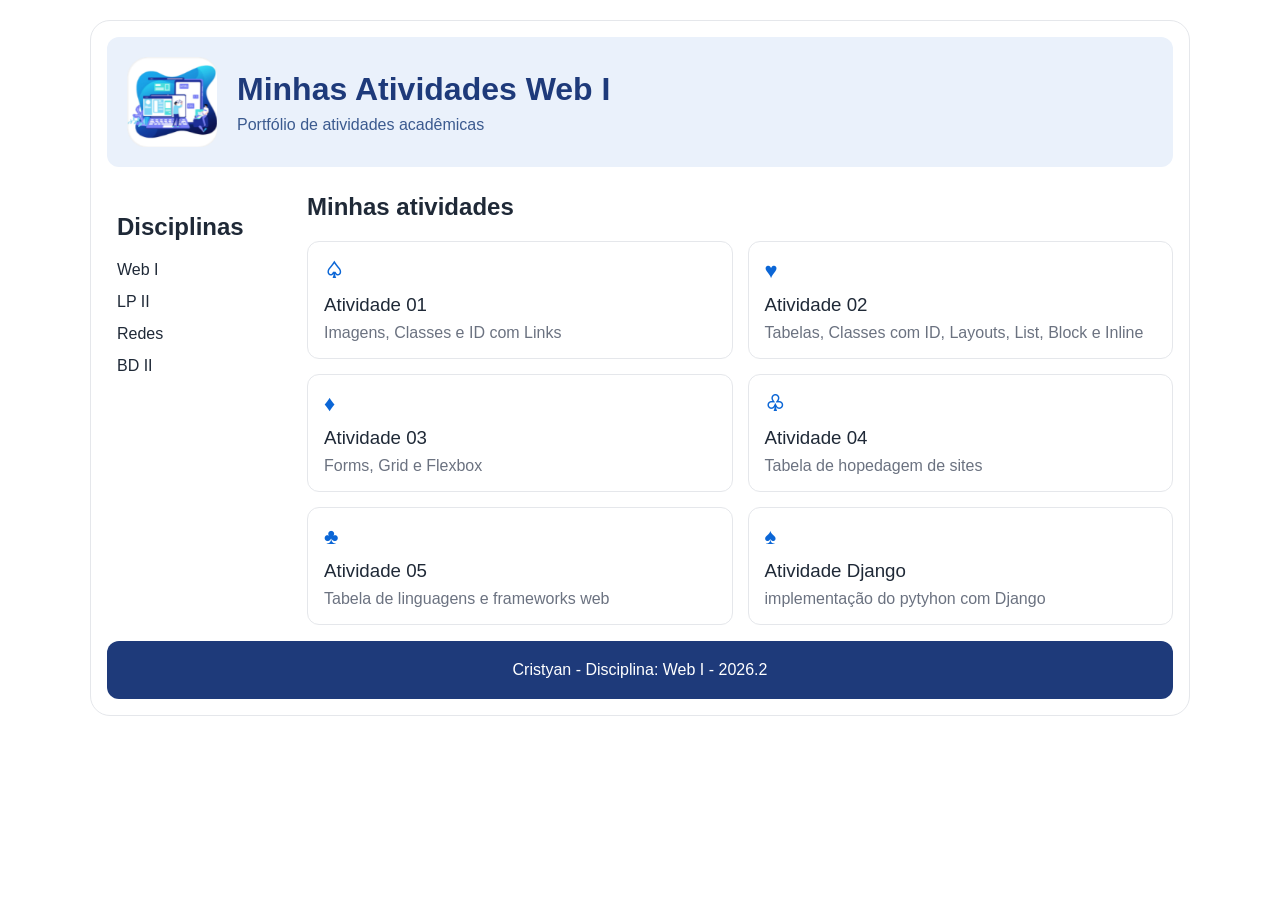
<file: minhas-atividades/index.html>
<!DOCTYPE html>
<html lang="pt-BR">
<head>
  <meta charset="UTF-8">
  <meta name="viewport" content="width=device-width, initial-scale=1">
  <title>Minhas Atividades Web I</title>
  <link rel="stylesheet" href="style.css">
</head>
<body>
  <div class="pagina">

    
    <header class="titulo">
      <img class="logo" src="logo.png" alt="Logo">
      <div>
        <h1>Minhas Atividades Web I</h1>
        <p>Portfólio de atividades acadêmicas</p>
      </div>
    </header>

    <div class="corpo">

     
      <aside class="lateral">
        <h2>Disciplinas</h2>
        <ul>
          <li><a href="index.html">Web I</a></li>
          <li><a href="">LP II</a></li>
          <li><a href="">Redes</a></li>
          <li><a href="">BD II</a></li>
        </ul>
      </aside>

      
      <main class="conteudo">
        <h2>Minhas atividades</h2>

        <div class="cards">
          <a class="card" href="atividade01.html">
            <span class="icone">&#9828;</span>
            <h3>Atividade 01</h3>
            <p>Imagens, Classes e ID com Links</p>
          </a>

          <a class="card" href="atividade02.html">
            <span class="icone">&#9829;</span>
            <h3>Atividade 02</h3>
            <p>Tabelas, Classes com ID, Layouts, List, Block e Inline</p>
          </a>

          <a class="card" href="atividade03.html">
            <span class="icone">&#9830;</span>
            <h3>Atividade 03</h3>
            <p>Forms, Grid e Flexbox</p>
          </a>

          <a class="card" href="atividade04.html">
            <span class="icone">&#9831;</span>
            <h3>Atividade 04</h3>
            <p>Tabela de hopedagem de sites</p>
          </a>

          <a class="card" href="atividade05.html">
            <span class="icone">&#9827;</span>
            <h3>Atividade 05</h3>
            <p>Tabela de linguagens e frameworks web</p>
          </a>

          <a class="card" href="atividadedjango.html">
            <span class="icone">&#9824;</span>
            <h3>Atividade Django</h3>
            <p>implementação  do pytyhon com Django</p>
          </a>
        </div>
      </main>

    </div>

  
    <footer class="rodape">
      Cristyan - Disciplina: Web I - 2026.2
    </footer>

  </div>
</body>
</html>
</file>
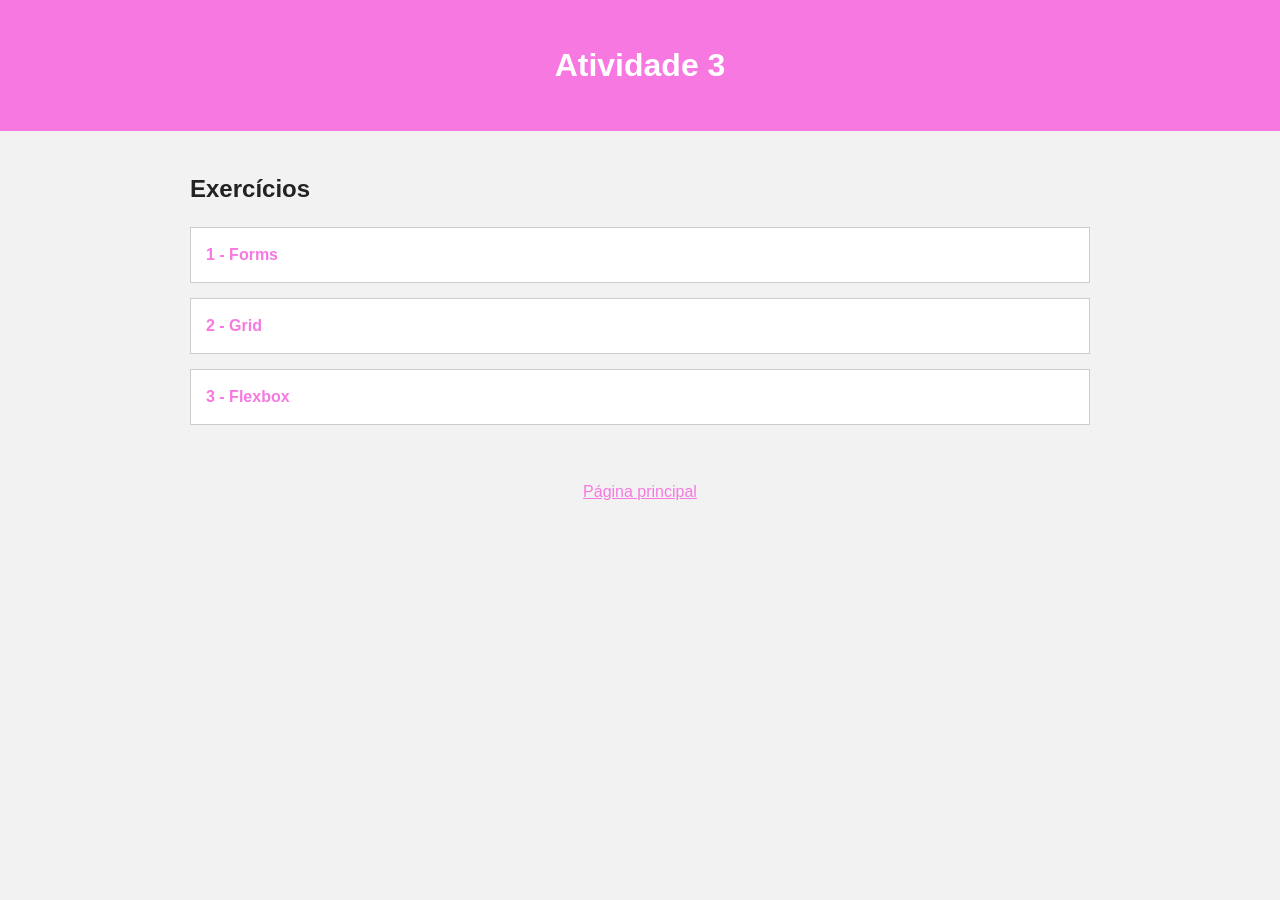
<file: minhas-atividades/atividade03.html>
<!DOCTYPE html>
<html lang="pt-BR">
<head>
  <meta charset="UTF-8">
  <meta name="viewport" content="width=device-width, initial-scale=1">
  <title>Atividade 3</title>
  <link rel="stylesheet" href="css/atividade03.css">
</head>
<body>
  <header class="topo">
    <div class="conteudo">
      <h1>Atividade 3</h1>
    </div>
  </header>

  <main class="conteudo">
    <h2>Exercícios</h2>
    <nav class="menu" aria-label="Páginas de exercícios">
      <a href="paginas/forms.html">
        <strong>1 - Forms</strong>
      </a>
      <a href="paginas/grid.html">
        <strong>2 - Grid</strong>     
      </a>
      <a href="paginas/flexbox.html">
        <strong>3 - Flexbox</strong>
      </a>
    </nav>
  </main>

  <footer>
    <a href="index.html">Página principal</a>
  </footer>
</body>
</html>
</file>
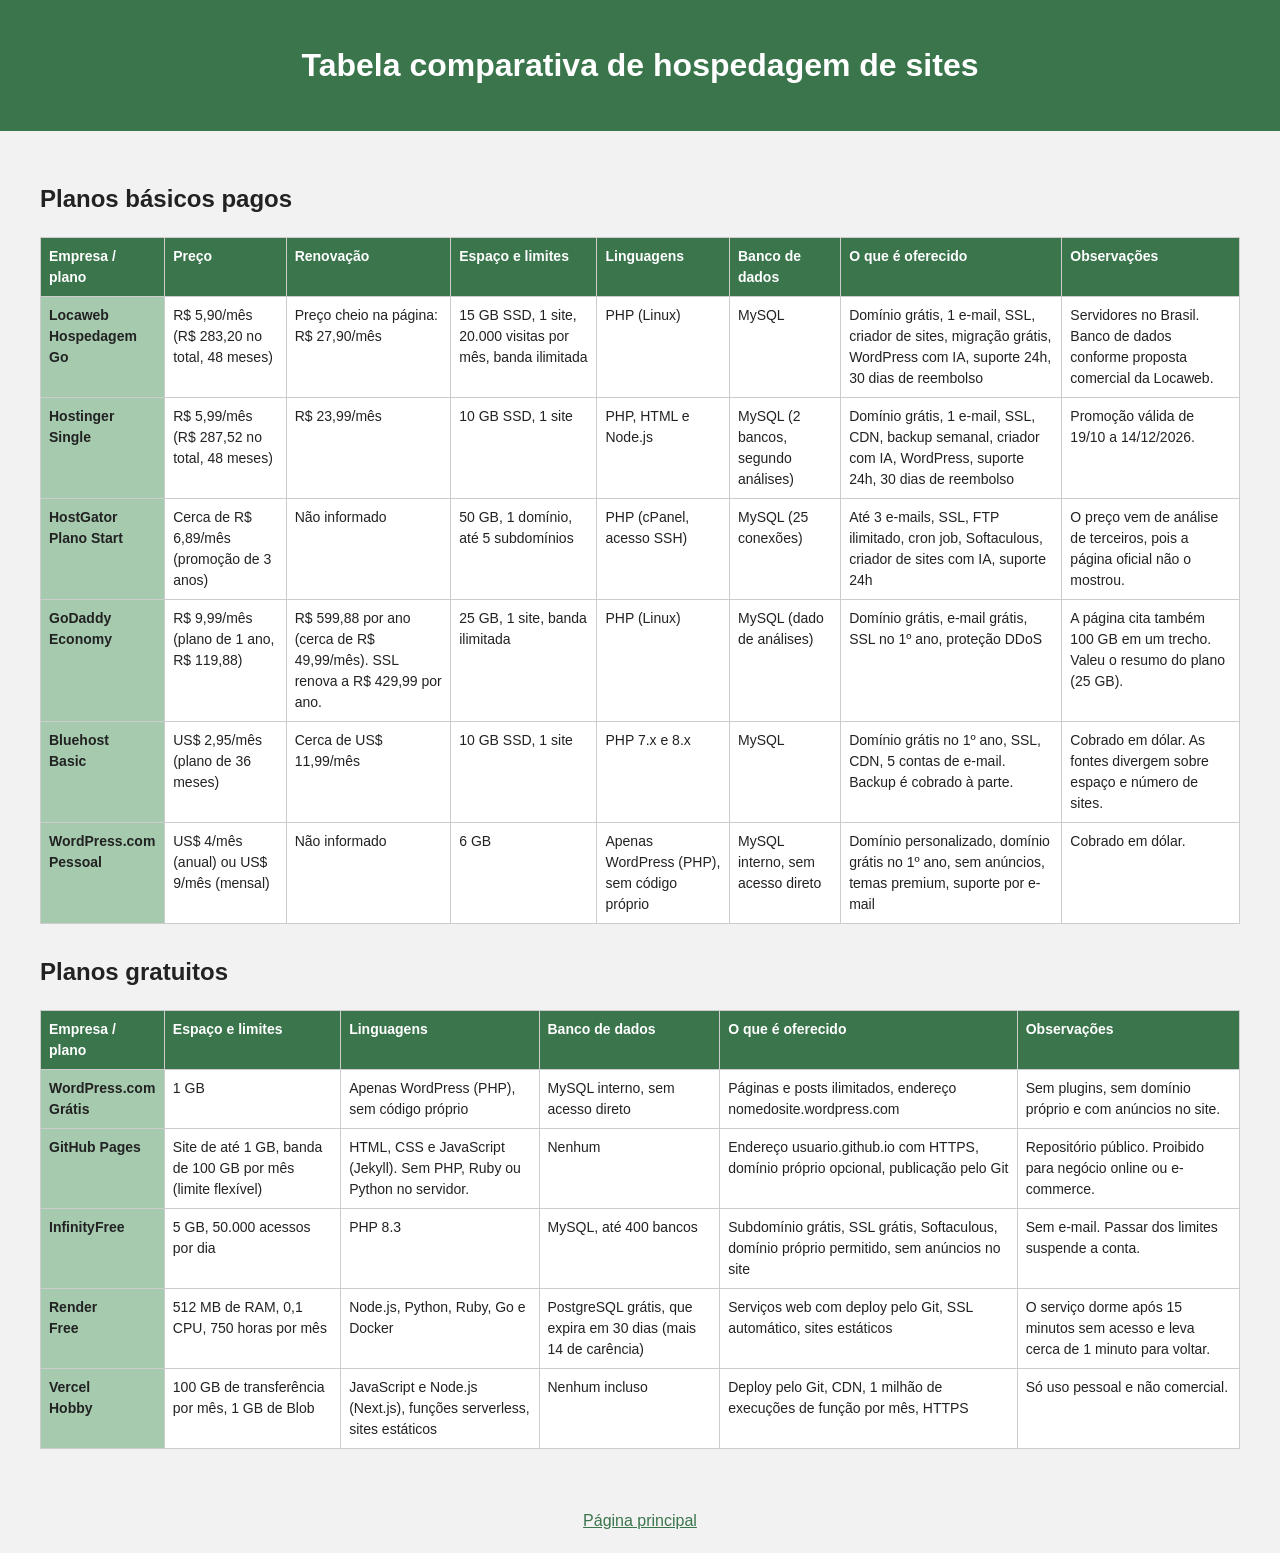
<file: minhas-atividades/atividade04.html>
<!DOCTYPE html>
<html lang="pt-BR">
<head>
  <meta charset="UTF-8">
  <meta name="viewport" content="width=device-width, initial-scale=1">
  <title>Tabelas Hospedagem </title>
  <link rel="stylesheet" href="css/atividade04.css">
</head>
<body>
  <header class="topo">
    <div class="conteudo">
      <h1>Tabela comparativa de hospedagem de sites</h1>
    </div>
  </header>

  <main class="conteudo">
    <h2>Planos básicos pagos</h2>
    <div class="tabela-rolagem">
      <table>
        <thead>
          <tr>
            <th>Empresa / plano</th>
            <th>Preço</th>
            <th>Renovação</th>
            <th>Espaço e limites</th>
            <th>Linguagens</th>
            <th>Banco de dados</th>
            <th>O que é oferecido</th>
            <th>Observações</th>
          </tr>
        </thead>
        <tbody>
          <tr>
            <th>Locaweb<br>Hospedagem Go</th>
            <td>R$ 5,90/mês (R$ 283,20 no total, 48 meses)</td>
            <td>Preço cheio na página: R$ 27,90/mês</td>
            <td>15 GB SSD, 1 site, 20.000 visitas por mês, banda ilimitada</td>
            <td>PHP (Linux)</td>
            <td>MySQL</td>
            <td>Domínio grátis, 1 e-mail, SSL, criador de sites, migração grátis, WordPress com IA, suporte 24h, 30 dias de reembolso</td>
            <td>Servidores no Brasil. Banco de dados conforme proposta comercial da Locaweb.</td>
          </tr>
          <tr>
            <th>Hostinger<br>Single</th>
            <td>R$ 5,99/mês (R$ 287,52 no total, 48 meses)</td>
            <td>R$ 23,99/mês</td>
            <td>10 GB SSD, 1 site</td>
            <td>PHP, HTML e Node.js</td>
            <td>MySQL (2 bancos, segundo análises)</td>
            <td>Domínio grátis, 1 e-mail, SSL, CDN, backup semanal, criador com IA, WordPress, suporte 24h, 30 dias de reembolso</td>
            <td>Promoção válida de 19/10 a 14/12/2026.</td>
          </tr>
          <tr>
            <th>HostGator<br>Plano Start</th>
            <td>Cerca de R$ 6,89/mês (promoção de 3 anos)</td>
            <td>Não informado</td>
            <td>50 GB, 1 domínio, até 5 subdomínios</td>
            <td>PHP (cPanel, acesso SSH)</td>
            <td>MySQL (25 conexões)</td>
            <td>Até 3 e-mails, SSL, FTP ilimitado, cron job, Softaculous, criador de sites com IA, suporte 24h</td>
            <td>O preço vem de análise de terceiros, pois a página oficial não o mostrou.</td>
          </tr>
          <tr>
            <th>GoDaddy<br>Economy</th>
            <td>R$ 9,99/mês (plano de 1 ano, R$ 119,88)</td>
            <td>R$ 599,88 por ano (cerca de R$ 49,99/mês). SSL renova a R$ 429,99 por ano.</td>
            <td>25 GB, 1 site, banda ilimitada</td>
            <td>PHP (Linux)</td>
            <td>MySQL (dado de análises)</td>
            <td>Domínio grátis, e-mail grátis, SSL no 1º ano, proteção DDoS</td>
            <td>A página cita também 100 GB em um trecho. Valeu o resumo do plano (25 GB).</td>
          </tr>
          <tr>
            <th>Bluehost<br>Basic</th>
            <td>US$ 2,95/mês (plano de 36 meses)</td>
            <td>Cerca de US$ 11,99/mês</td>
            <td>10 GB SSD, 1 site</td>
            <td>PHP 7.x e 8.x</td>
            <td>MySQL</td>
            <td>Domínio grátis no 1º ano, SSL, CDN, 5 contas de e-mail. Backup é cobrado à parte.</td>
            <td>Cobrado em dólar. As fontes divergem sobre espaço e número de sites.</td>
          </tr>
          <tr>
            <th>WordPress.com<br>Pessoal</th>
            <td>US$ 4/mês (anual) ou US$ 9/mês (mensal)</td>
            <td>Não informado</td>
            <td>6 GB</td>
            <td>Apenas WordPress (PHP), sem código próprio</td>
            <td>MySQL interno, sem acesso direto</td>
            <td>Domínio personalizado, domínio grátis no 1º ano, sem anúncios, temas premium, suporte por e-mail</td>
            <td>Cobrado em dólar.</td>
          </tr>
        </tbody>
      </table>
    </div>

    <h2>Planos gratuitos</h2>
    <div class="tabela-rolagem">
      <table>
        <thead>
          <tr>
            <th>Empresa / plano</th>
            
            <th>Espaço e limites</th>
            <th>Linguagens</th>
            <th>Banco de dados</th>
            <th>O que é oferecido</th>
            <th>Observações</th>
          </tr>
        </thead>
        <tbody>
          <tr>
            <th>WordPress.com<br>Grátis</th>
           
            <td>1 GB</td>
            <td>Apenas WordPress (PHP), sem código próprio</td>
            <td>MySQL interno, sem acesso direto</td>
            <td>Páginas e posts ilimitados, endereço nomedosite.wordpress.com</td>
            <td>Sem plugins, sem domínio próprio e com anúncios no site.</td>
          </tr>
          <tr>
            <th>GitHub Pages</th>
            <td>Site de até 1 GB, banda de 100 GB por mês (limite flexível)</td>
            <td>HTML, CSS e JavaScript (Jekyll). Sem PHP, Ruby ou Python no servidor.</td>
            <td>Nenhum</td>
            <td>Endereço usuario.github.io com HTTPS, domínio próprio opcional, publicação pelo Git</td>
            <td>Repositório público. Proibido para negócio online ou e-commerce.</td>
          </tr>
          <tr>
            <th>InfinityFree</th>
            <td>5 GB, 50.000 acessos por dia</td>
            <td>PHP 8.3</td>
            <td>MySQL, até 400 bancos</td>
            <td>Subdomínio grátis, SSL grátis, Softaculous, domínio próprio permitido, sem anúncios no site</td>
            <td>Sem e-mail. Passar dos limites suspende a conta.</td>
          </tr>
          <tr>
            <th>Render<br>Free</th>
            <td>512 MB de RAM, 0,1 CPU, 750 horas por mês</td>
            <td>Node.js, Python, Ruby, Go e Docker</td>
            <td>PostgreSQL grátis, que expira em 30 dias (mais 14 de carência)</td>
            <td>Serviços web com deploy pelo Git, SSL automático, sites estáticos</td>
            <td>O serviço dorme após 15 minutos sem acesso e leva cerca de 1 minuto para voltar.</td>
          </tr>
          <tr>
            <th>Vercel<br>Hobby</th>
            <td>100 GB de transferência por mês, 1 GB de Blob</td>
            <td>JavaScript e Node.js (Next.js), funções serverless, sites estáticos</td>
            <td>Nenhum incluso</td>
            <td>Deploy pelo Git, CDN, 1 milhão de execuções de função por mês, HTTPS</td>
            <td>Só uso pessoal e não comercial.</td>
          </tr>
        </tbody>
      </table>
    </div>
</main>

  <footer>
    <a href="index.html">Página principal</a>
  </footer>
</body>
</html>
</file>
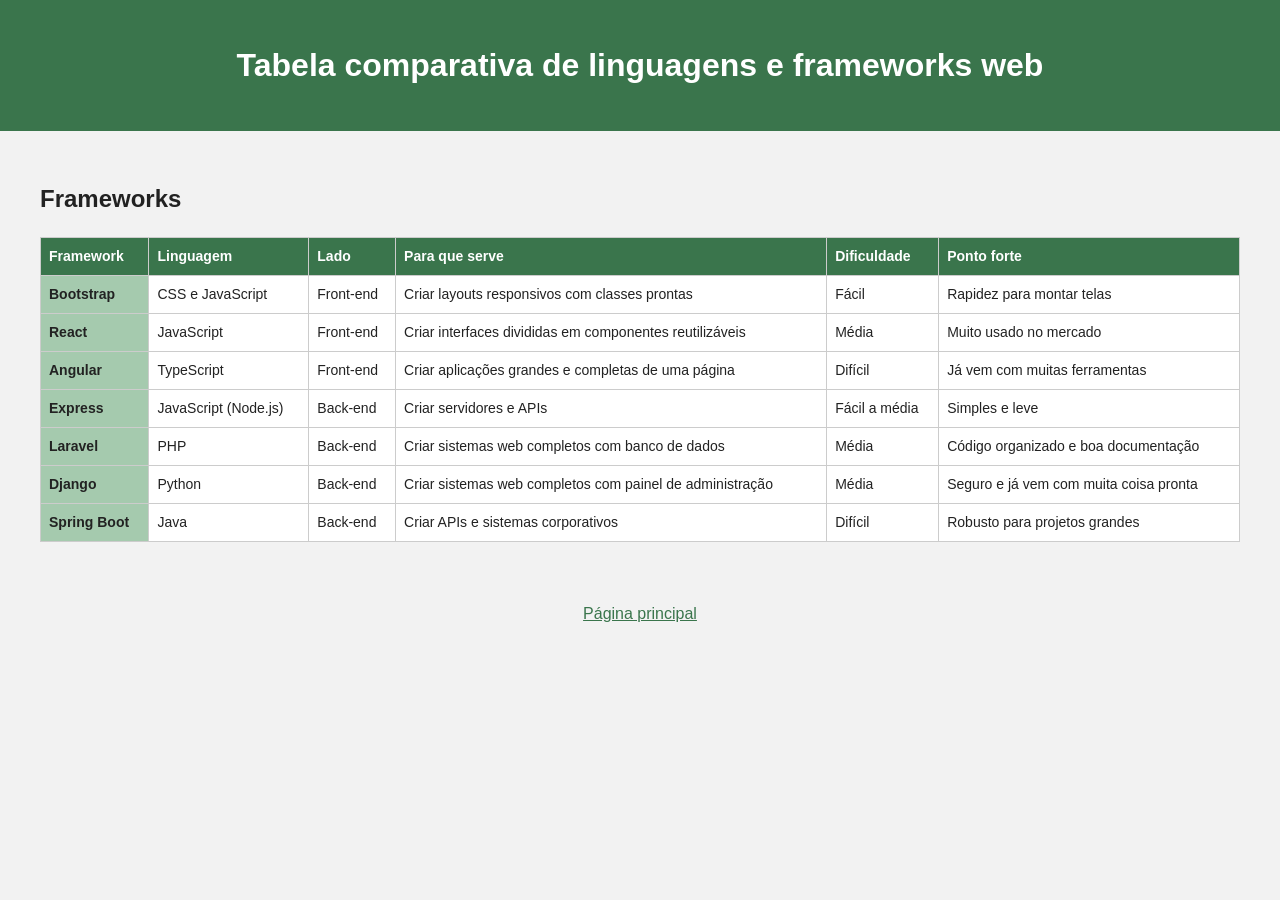
<file: minhas-atividades/atividade05.html>
<!DOCTYPE html>
<html lang="pt-BR">
<head>
  <meta charset="UTF-8">
  <meta name="viewport" content="width=device-width, initial-scale=1">
  <title>Linguagens e Frameworks Web</title>
  <link rel="stylesheet" href="css/atividade05.css">
</head>
<body>
  <header class="topo">
    <div class="conteudo">
      <h1>Tabela comparativa de linguagens e frameworks web</h1>
    </div>
  </header>

  <main class="conteudo">
    <h2>Frameworks</h2>
    <div class="tabela">
      <table>
        <thead>
          <tr>
            <th>Framework</th>
            <th>Linguagem</th>
            <th>Lado</th>
            <th>Para que serve</th>
            <th>Dificuldade</th>
            <th>Ponto forte</th>
          </tr>
        </thead>
        <tbody>
          <tr>
            <th>Bootstrap</th>
            <td>CSS e JavaScript</td>
            <td>Front-end</td>
            <td>Criar layouts responsivos com classes prontas</td>
            <td>Fácil</td>
            <td>Rapidez para montar telas</td>
          </tr>
          <tr>
            <th>React</th>
            <td>JavaScript</td>
            <td>Front-end</td>
            <td>Criar interfaces divididas em componentes reutilizáveis</td>
            <td>Média</td>
            <td>Muito usado no mercado</td>
          </tr>
          <tr>
            <th>Angular</th>
            <td>TypeScript</td>
            <td>Front-end</td>
            <td>Criar aplicações grandes e completas de uma página</td>
            <td>Difícil</td>
            <td>Já vem com muitas ferramentas</td>
          </tr>
          <tr>
            <th>Express</th>
            <td>JavaScript (Node.js)</td>
            <td>Back-end</td>
            <td>Criar servidores e APIs</td>
            <td>Fácil a média</td>
            <td>Simples e leve</td>
          </tr>
          <tr>
            <th>Laravel</th>
            <td>PHP</td>
            <td>Back-end</td>
            <td>Criar sistemas web completos com banco de dados</td>
            <td>Média</td>
            <td>Código organizado e boa documentação</td>
          </tr>
          <tr>
            <th>Django</th>
            <td>Python</td>
            <td>Back-end</td>
            <td>Criar sistemas web completos com painel de administração</td>
            <td>Média</td>
            <td>Seguro e já vem com muita coisa pronta</td>
          </tr>
          <tr>
            <th>Spring Boot</th>
            <td>Java</td>
            <td>Back-end</td>
            <td>Criar APIs e sistemas corporativos</td>
            <td>Difícil</td>
            <td>Robusto para projetos grandes</td>
          </tr>
        </tbody>
      </table>
    </div>

  </main>

  <footer>
    <a href="index.html">Página principal</a>
  </footer>

</body>
</html>
</file>
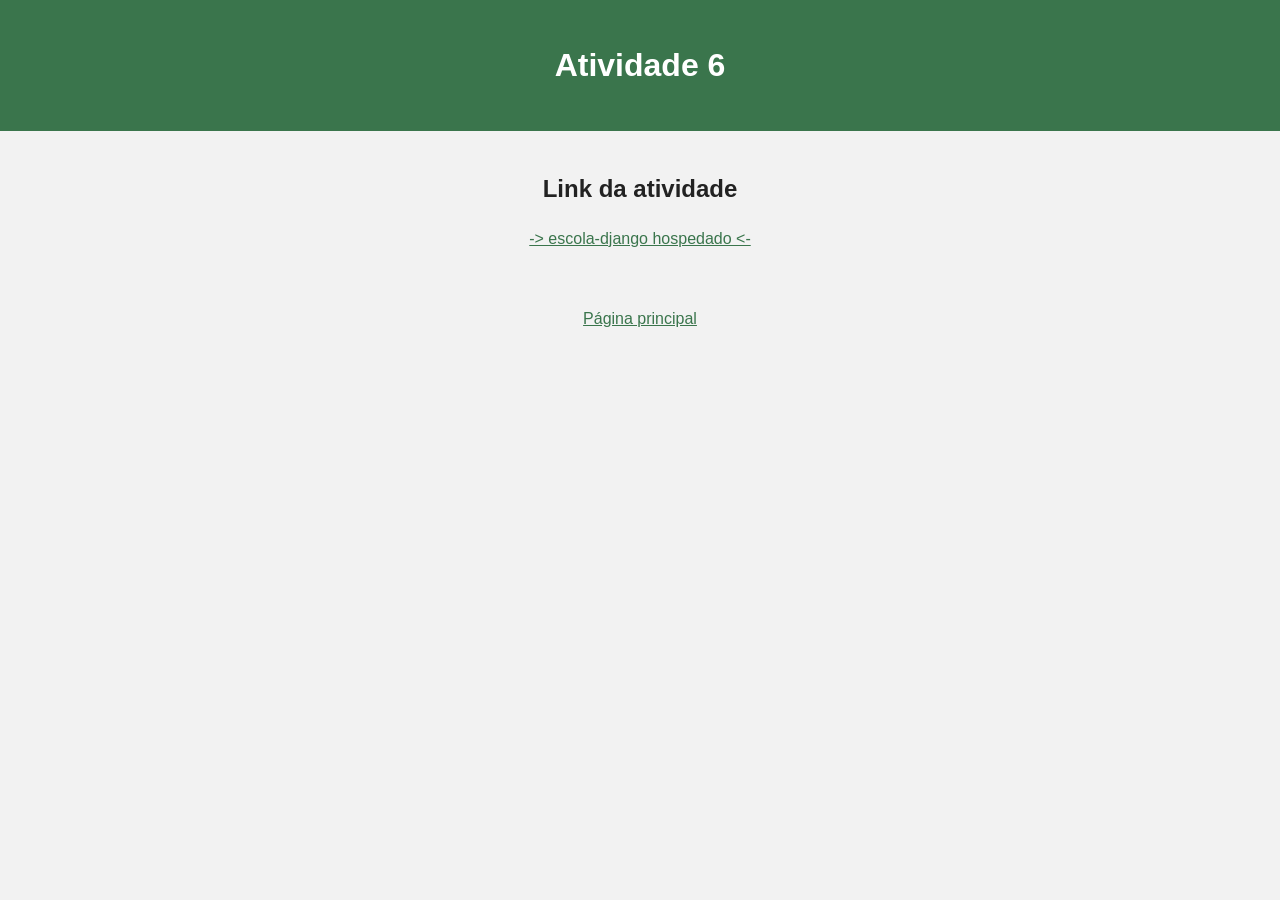
<file: minhas-atividades/atividadedjango.html>
<!DOCTYPE html>
<html lang="pt-BR">
<head>
  <meta charset="UTF-8">
  <meta name="viewport" content="width=device-width, initial-scale=1">
  <title>Atividade 6</title>
  <link rel="stylesheet" href="css/atividadedjango.css">
</head>
<body>
  <header class="topo">
    <div class="conteudo">
      <h1>Atividade 6</h1>
    </div>
  </header>

  <main class="conteudo">
    <h2>Link da atividade</h2>
   
    <p><a href="https://cris666.pythonanywhere.com/cadastrar/">-> escola-django hospedado <- </a></p>
  </main>

  <footer>
    <a href="index.html">Página principal</a>
  </footer>
</body>
</html>
</file>
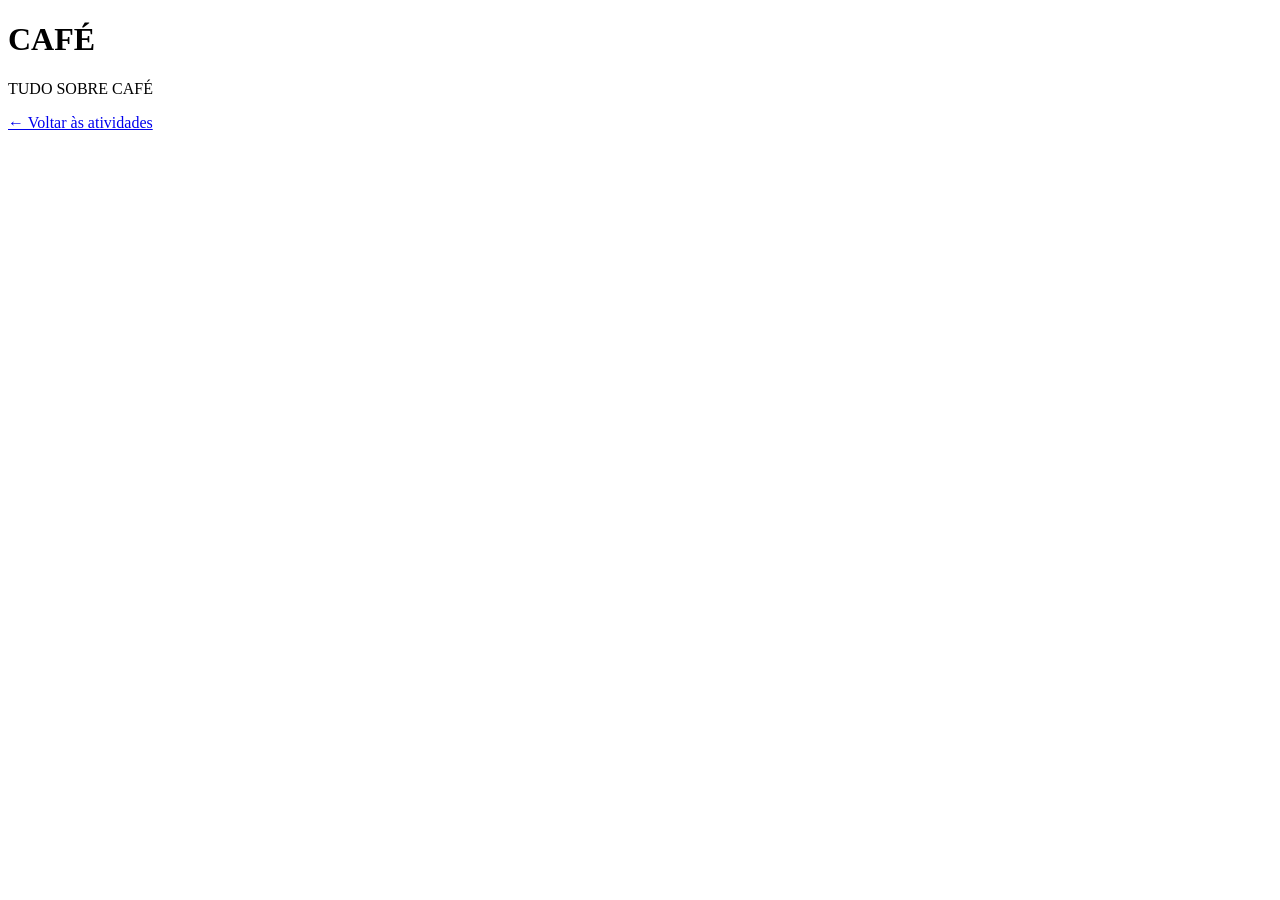
<file: minhas-atividades/paginas/coffee.htm>
<!DOCTYPE html>
<html lang="pt-BR">
<head>
    <meta charset="UTF-8">
    <meta name="viewport" content="width=device-width, initial-scale=1.0">
    <title>Document</title>
</head>
<body>
     <h1>CAFÉ</h1>
    <P>TUDO SOBRE CAFÉ</P>
    <p><a href="../index.html">&larr; Voltar às atividades</a></p>
</body>
</html>
</file>
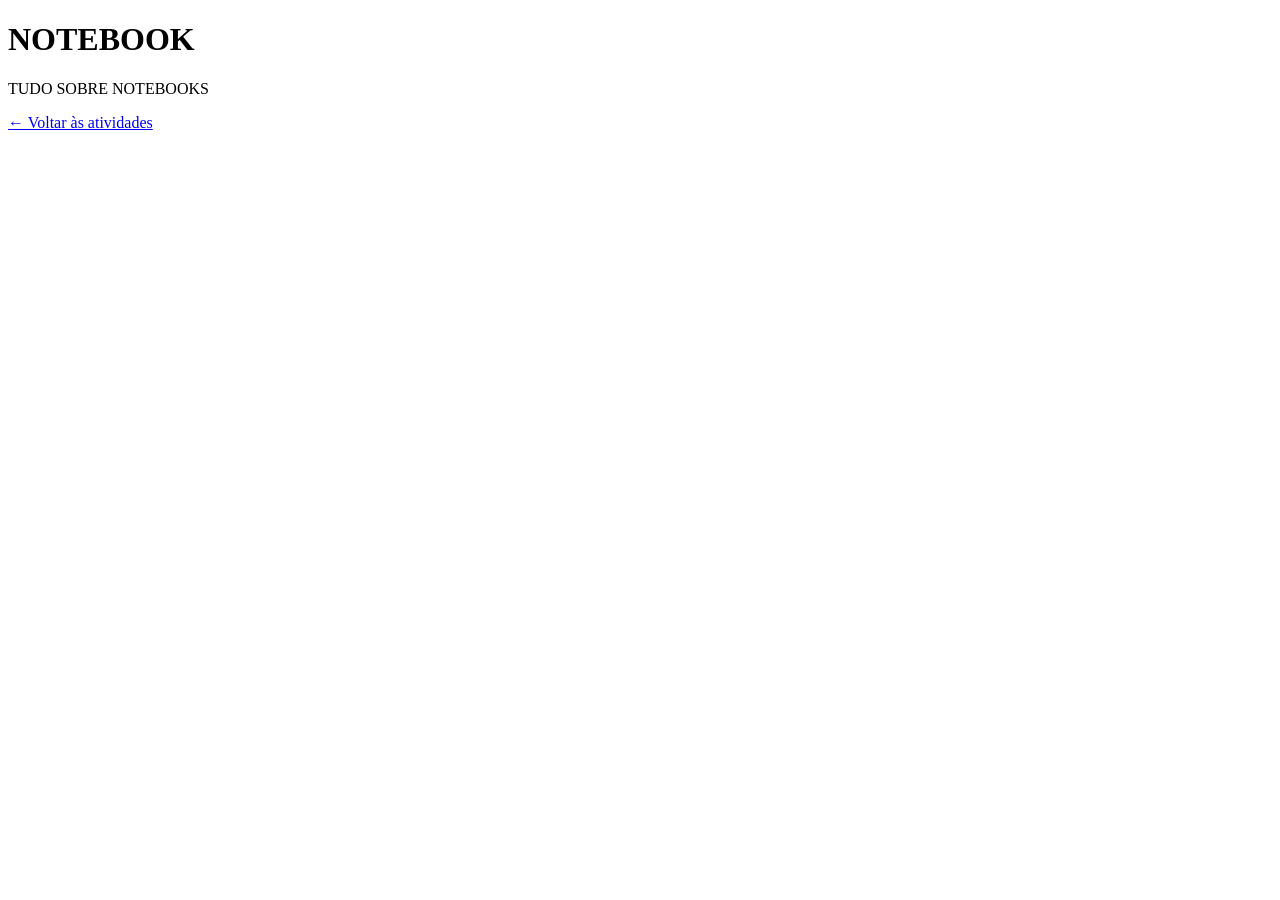
<file: minhas-atividades/paginas/computer.htm>
<!DOCTYPE html>
<html lang="pt-BR">
<head>
    <meta charset="UTF-8">
    <meta name="viewport" content="width=device-width, initial-scale=1.0">
    <title>Document</title>
</head>
<body>
    <h1>NOTEBOOK</h1>
    <P>TUDO SOBRE NOTEBOOKS</P>
    <p><a href="../index.html">&larr; Voltar às atividades</a></p>
</body>
</html>
</file>
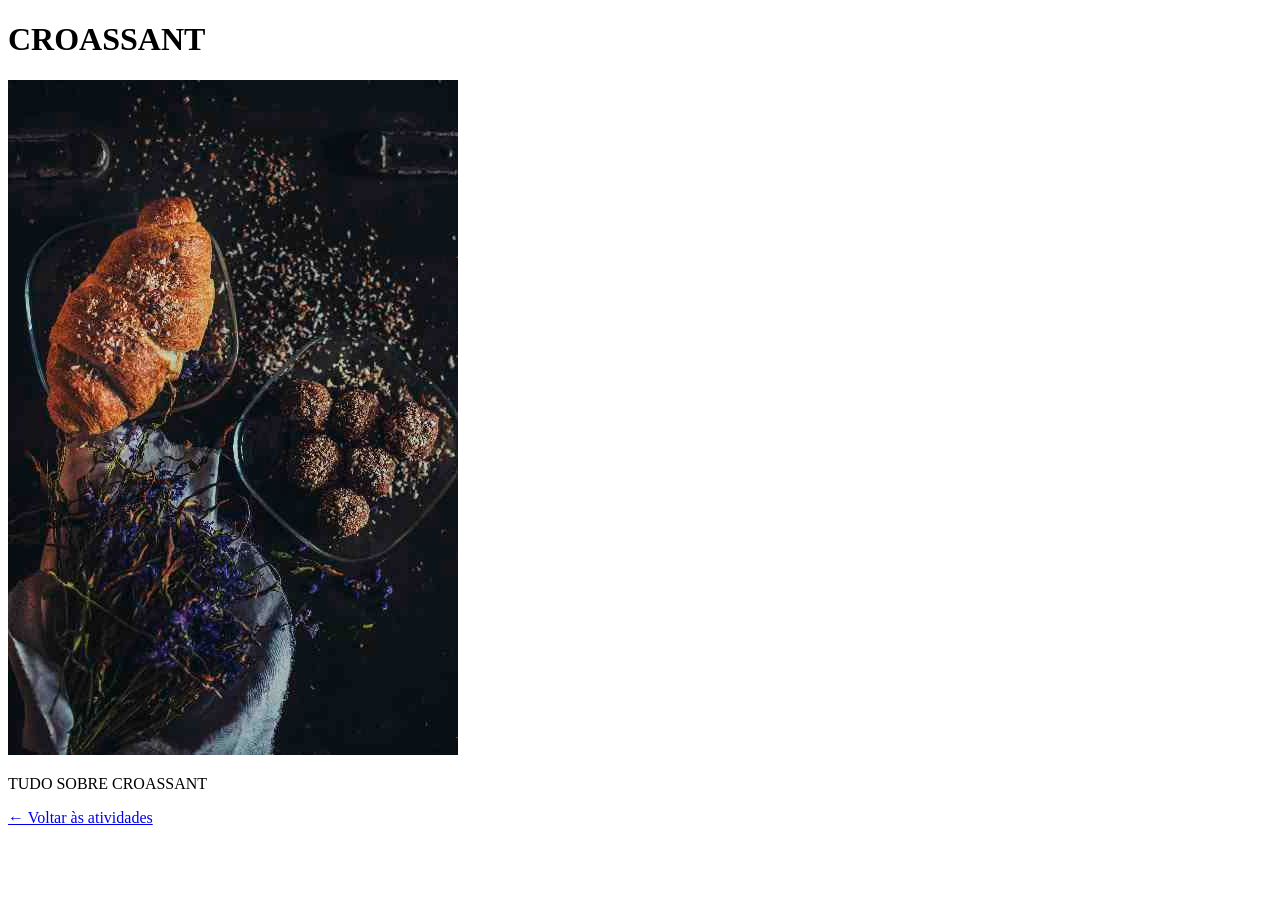
<file: minhas-atividades/paginas/croissant.htm>
<!DOCTYPE html>
<html lang="pt-BR">
<head>
    <meta charset="UTF-8">
    <meta name="viewport" content="width=device-width, initial-scale=1.0">
    <title>Document</title>
</head>
<body>
    <h1>CROASSANT</h1>

    <img src="../imgs/frenchfood.jpg" alt="French Food">

    <P>TUDO SOBRE CROASSANT</P>
    <p><a href="../index.html">&larr; Voltar às atividades</a></p>
</body>
</html>
</file>
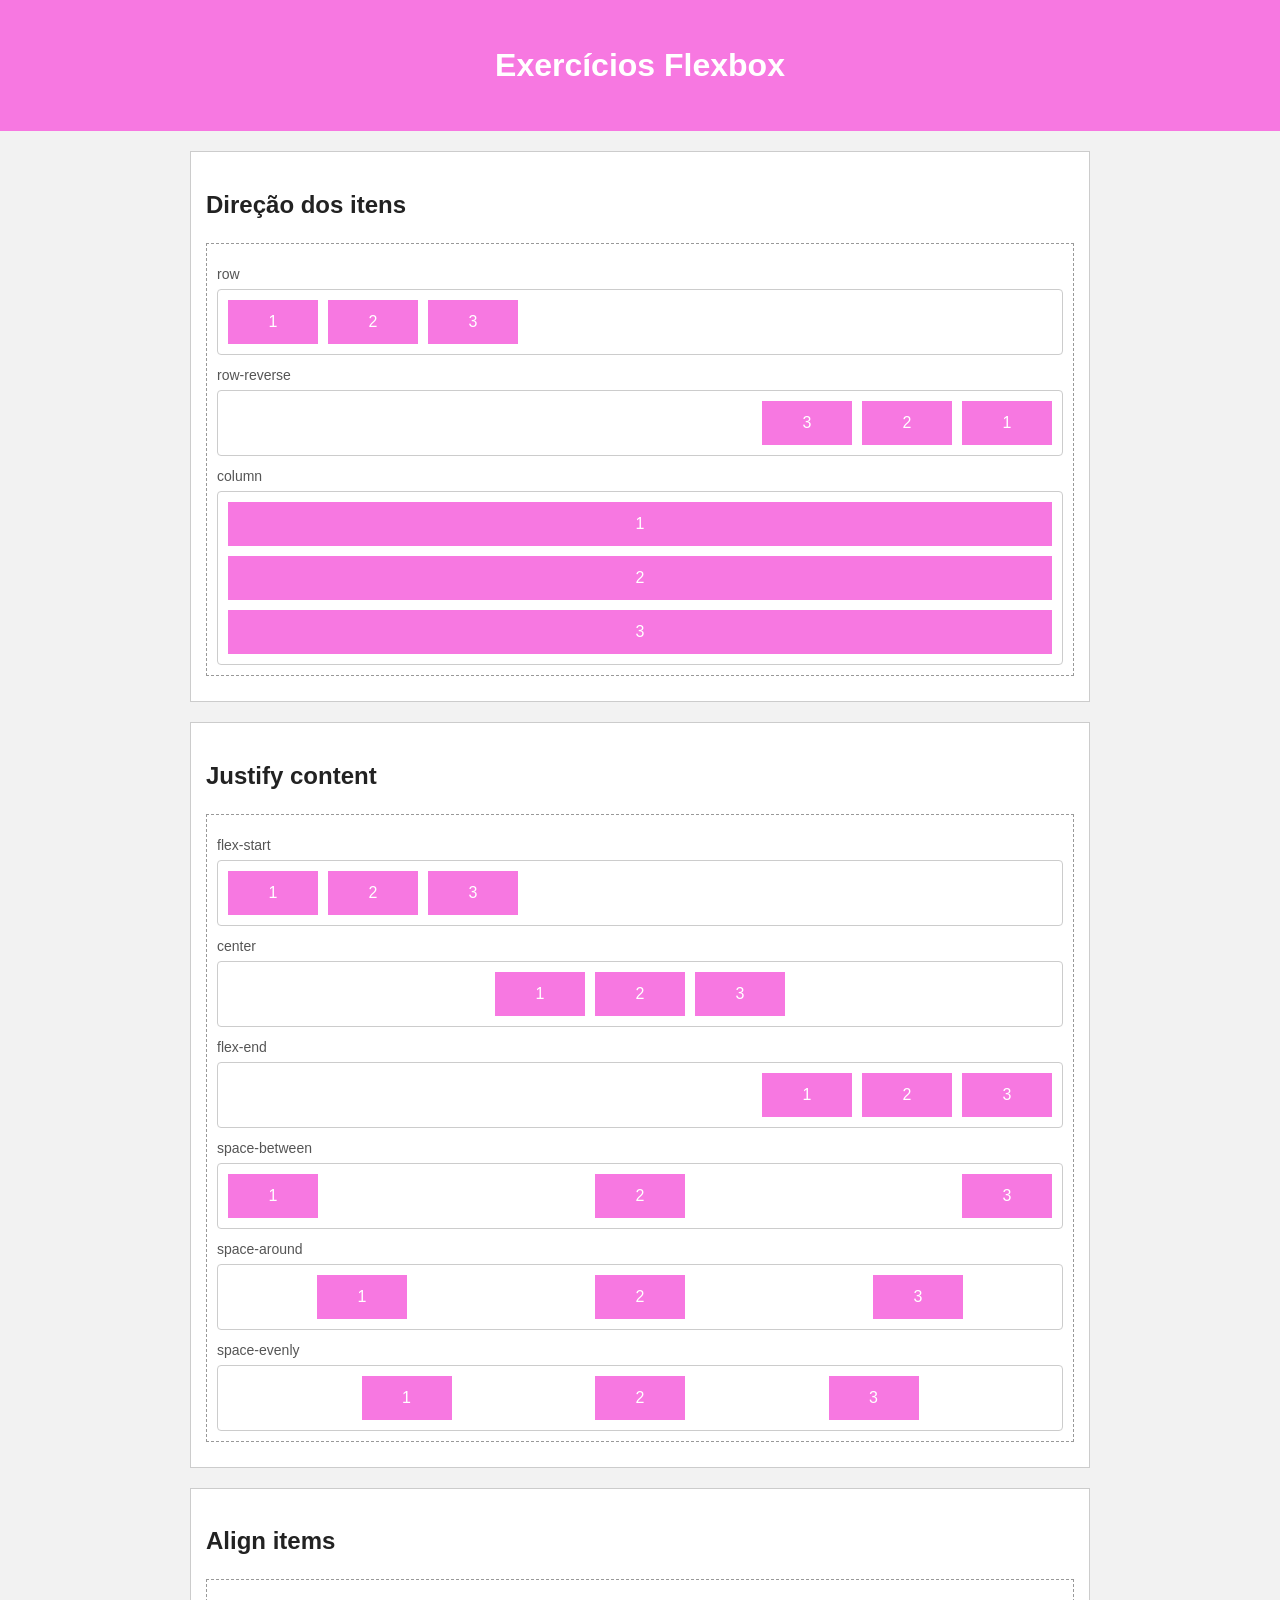
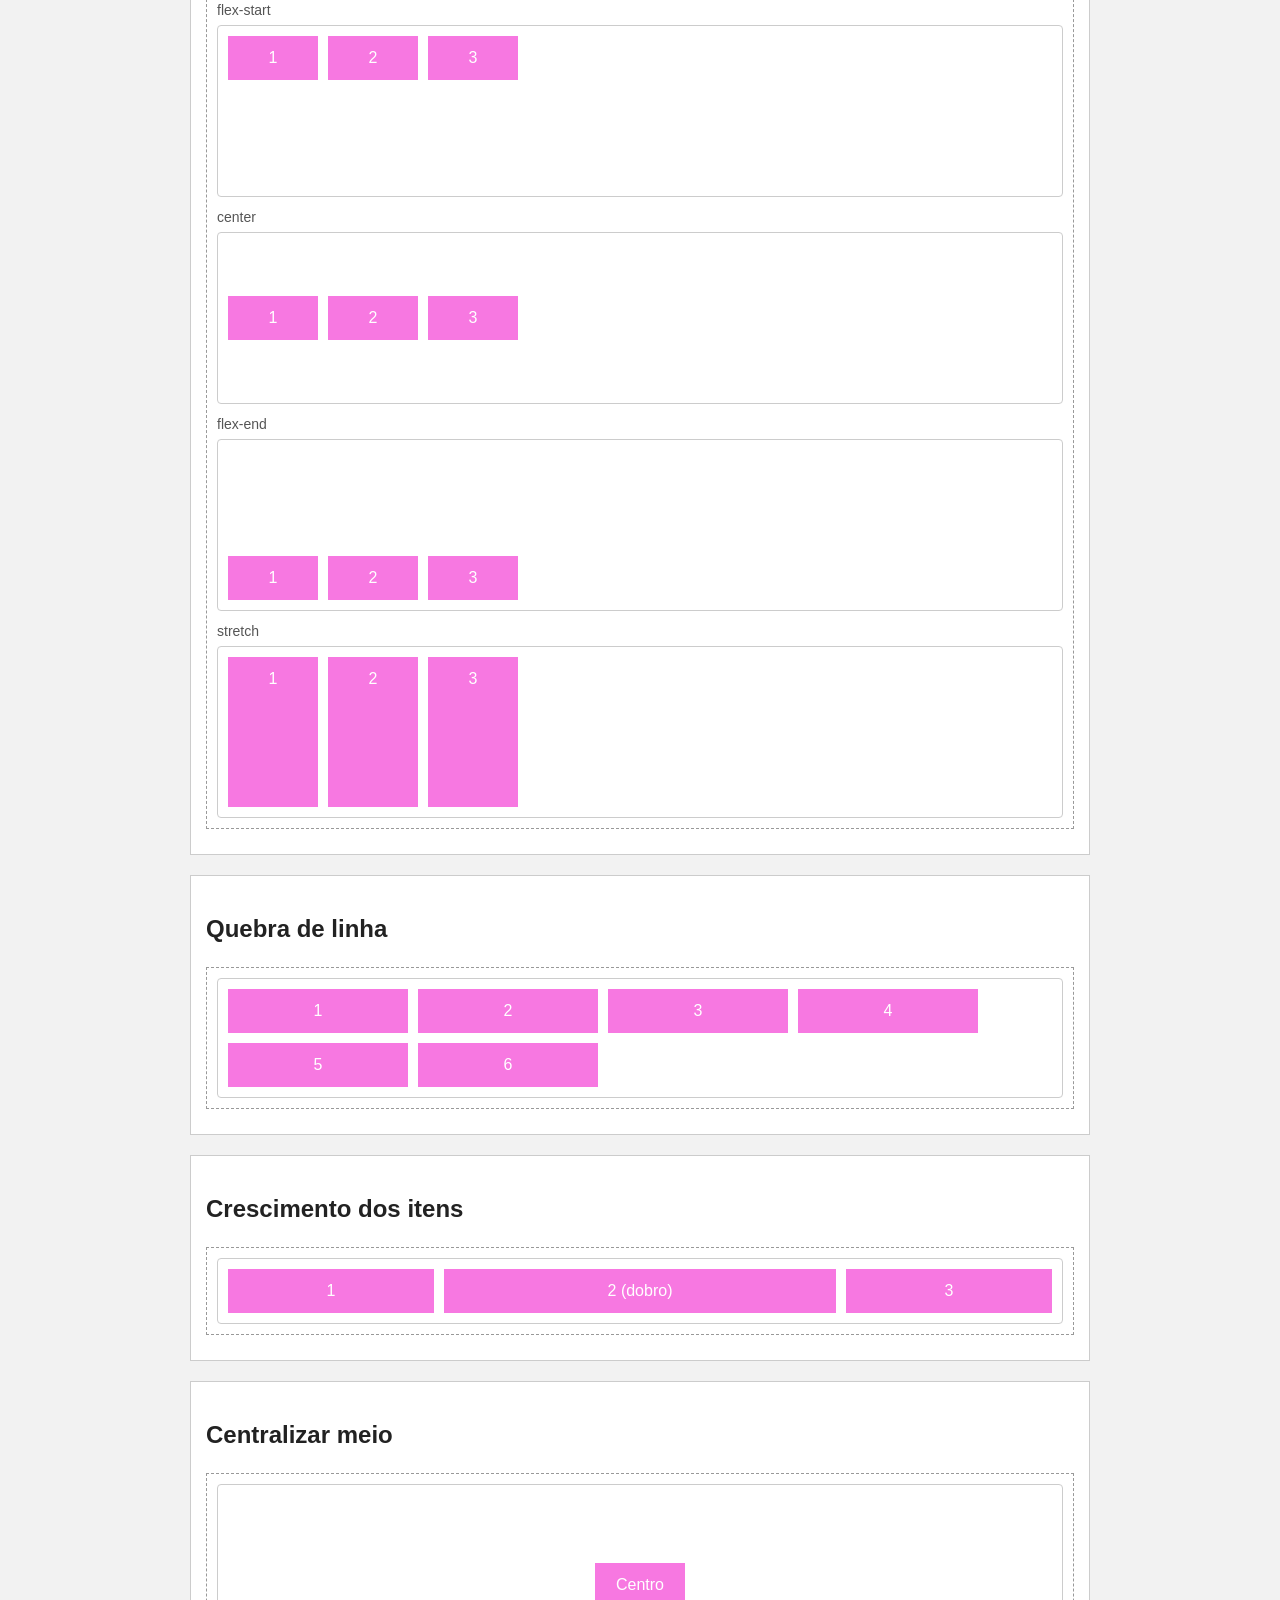
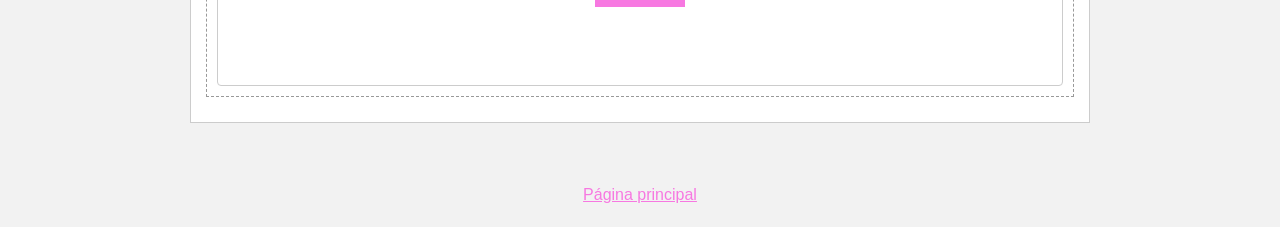
<file: minhas-atividades/paginas/flexbox.html>
<!DOCTYPE html>
<html lang="pt-BR">
<head>
  <meta charset="UTF-8">
  <meta name="viewport" content="width=device-width, initial-scale=1">
  <title>Exercícios Flexbox</title>
  <link rel="stylesheet" href="../css/atividade03.css">
</head>
<body>
  <header class="topo">
    <div class="conteudo">
      <h1>Exercícios Flexbox</h1>
    </div>
  </header>

  <main class="conteudo">

    <section class="exercicio">
      <h2>Direção dos itens</h2>
      <div class="demo">
        <p class="rotulo">row</p>
        <div class="f dir-linha"><div class="caixa">1</div><div class="caixa">2</div><div class="caixa">3</div></div>
        <p class="rotulo">row-reverse</p>
        <div class="f dir-linha-rev"><div class="caixa">1</div><div class="caixa">2</div><div class="caixa">3</div></div>
        <p class="rotulo">column</p>
        <div class="f dir-coluna"><div class="caixa">1</div><div class="caixa">2</div><div class="caixa">3</div></div>
      </div>
    </section>

    <section class="exercicio">
      <h2>Justify content</h2>
      <div class="demo">
        <p class="rotulo">flex-start</p>
        <div class="f jc-inicio"><div class="caixa">1</div><div class="caixa">2</div><div class="caixa">3</div></div>
        <p class="rotulo">center</p>
        <div class="f jc-centro"><div class="caixa">1</div><div class="caixa">2</div><div class="caixa">3</div></div>
        <p class="rotulo">flex-end</p>
        <div class="f jc-fim"><div class="caixa">1</div><div class="caixa">2</div><div class="caixa">3</div></div>
        <p class="rotulo">space-between</p>
        <div class="f jc-entre"><div class="caixa">1</div><div class="caixa">2</div><div class="caixa">3</div></div>
        <p class="rotulo">space-around</p>
        <div class="f jc-ao-redor"><div class="caixa">1</div><div class="caixa">2</div><div class="caixa">3</div></div>
        <p class="rotulo">space-evenly</p>
        <div class="f jc-igual"><div class="caixa">1</div><div class="caixa">2</div><div class="caixa">3</div></div>
      </div>
    </section>

    <section class="exercicio">
      <h2>Align items</h2>
      <div class="demo">
        <p class="rotulo">flex-start</p>
        <div class="f al al-inicio"><div class="caixa">1</div><div class="caixa">2</div><div class="caixa">3</div></div>
        <p class="rotulo">center</p>
        <div class="f al al-centro"><div class="caixa">1</div><div class="caixa">2</div><div class="caixa">3</div></div>
        <p class="rotulo">flex-end</p>
        <div class="f al al-fim"><div class="caixa">1</div><div class="caixa">2</div><div class="caixa">3</div></div>
        <p class="rotulo">stretch</p>
        <div class="f al al-estica"><div class="caixa">1</div><div class="caixa">2</div><div class="caixa">3</div></div>
      </div>
    </section>

    <section class="exercicio">
      <h2>Quebra de linha</h2>
      <div class="demo">
        <div class="f quebra">
          <div class="caixa">1</div><div class="caixa">2</div><div class="caixa">3</div>
          <div class="caixa">4</div><div class="caixa">5</div><div class="caixa">6</div>
        </div>
      </div>
    </section>

    <section class="exercicio">
      <h2>Crescimento dos itens</h2>
      <div class="demo">
        <div class="f cresce">
          <div class="caixa">1</div><div class="caixa dobro">2 (dobro)</div><div class="caixa">3</div>
        </div>
      </div>
    </section>

    <section class="exercicio">
      <h2>Centralizar meio</h2>
      <div class="demo">
        <div class="f centralizado"><div class="caixa">Centro</div></div>
      </div>
    </section>
  </main>

  <footer>
    <a href="../atividade03.html">Página principal</a>
  </footer>
</body>
</html>
</file>
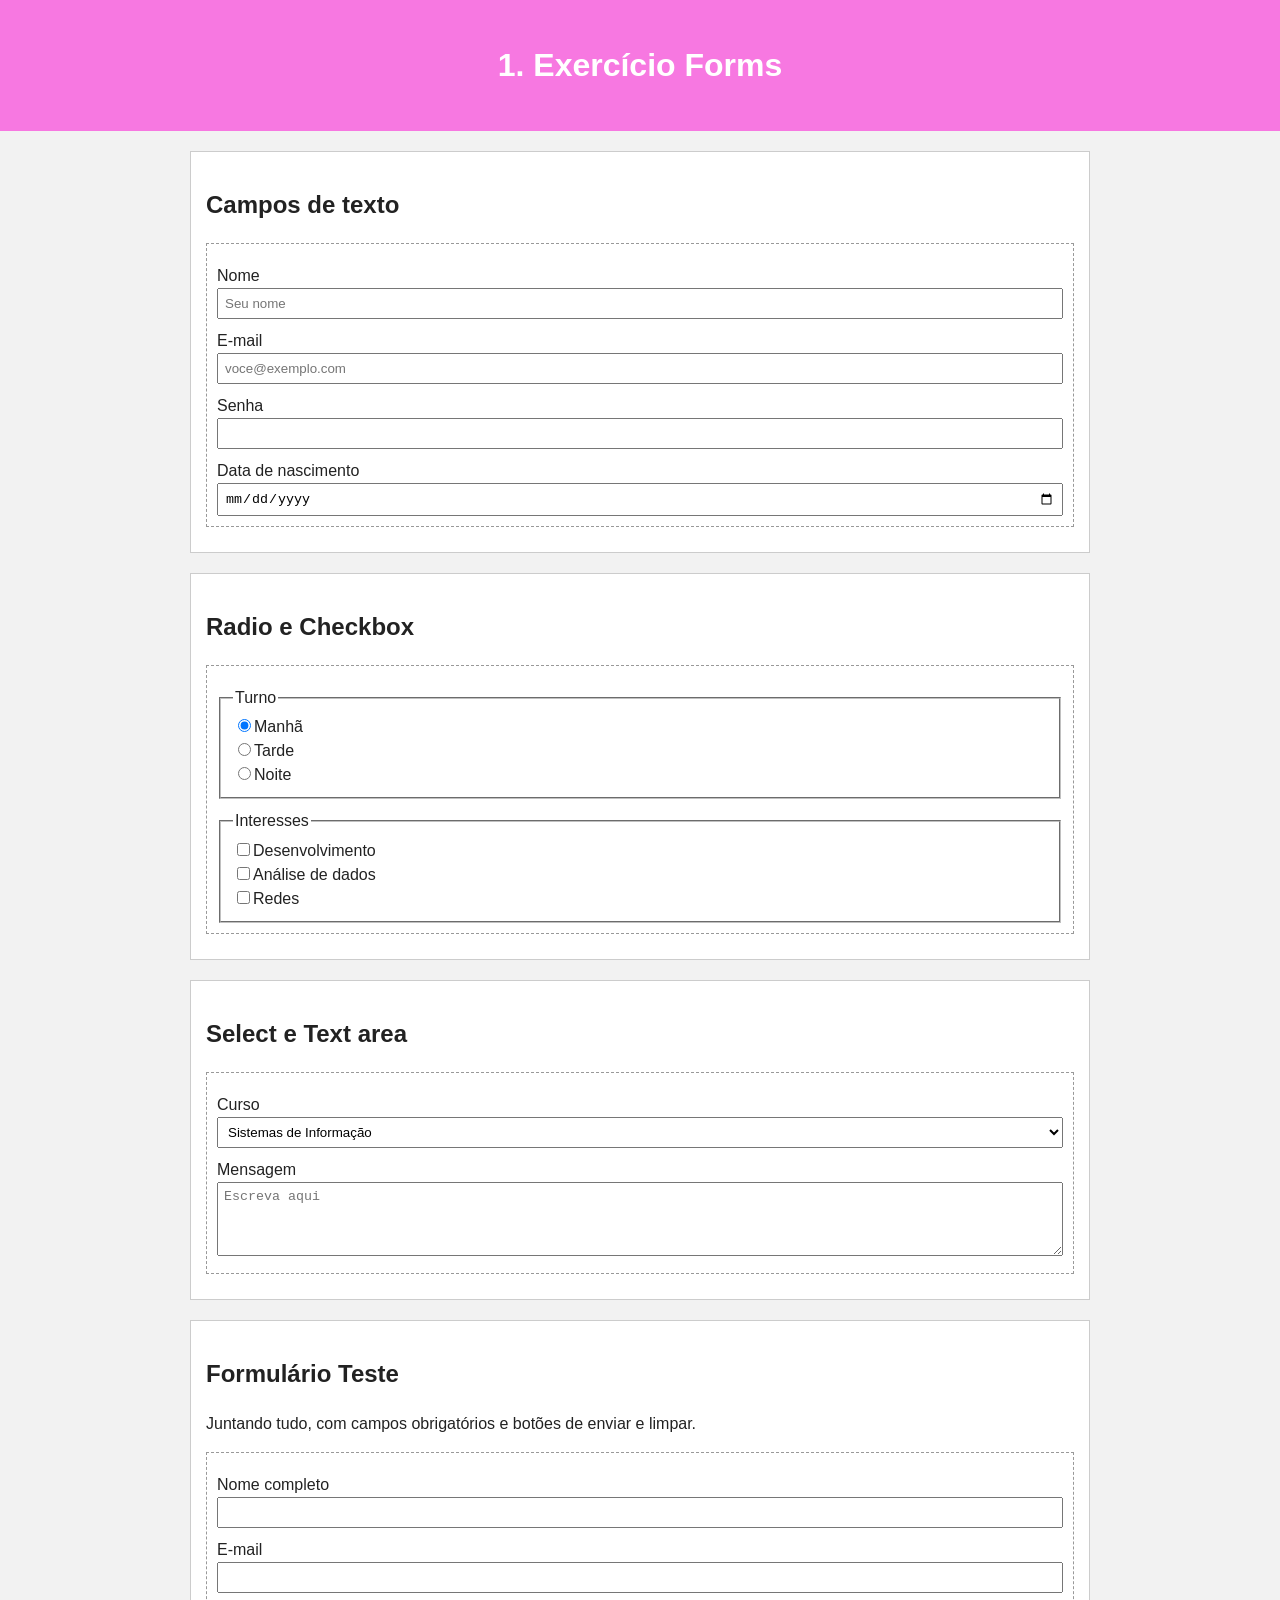
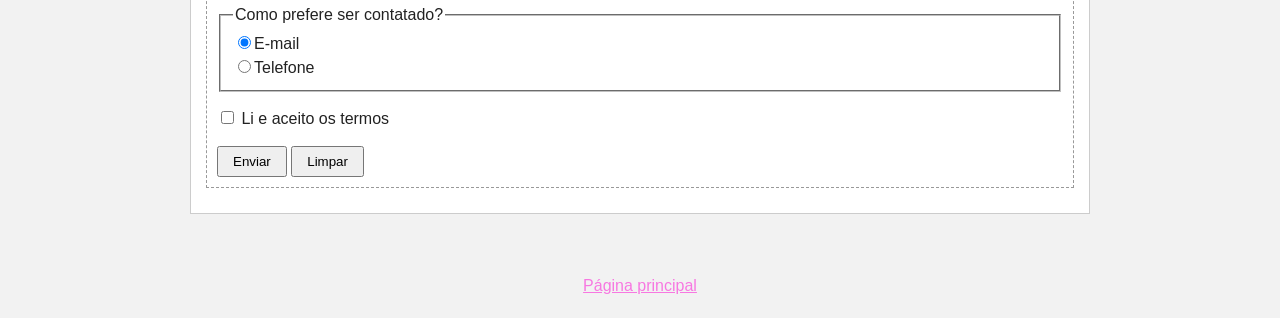
<file: minhas-atividades/paginas/forms.html>
<!DOCTYPE html>
<html lang="pt-BR">
<head>
  <meta charset="UTF-8">
  <meta name="viewport" content="width=device-width, initial-scale=1">
  <title>Exercícios de Forms</title>
  <link rel="stylesheet" href="../css/atividade03.css">
</head>
<body>
  <header class="topo">
    <div class="conteudo">
      <h1>1. Exercício Forms</h1>
    </div>
  </header>

  <main class="conteudo">

    <section class="exercicio">
      <h2>Campos de texto</h2>

      <div class="demo">
        <form class="form" action="#" onsubmit="return false">
          <label for="nome">Nome</label>
          <input type="text" id="nome" name="nome" placeholder="Seu nome">
          <label for="email">E-mail</label>
          <input type="email" id="email" name="email" placeholder="voce@exemplo.com">
          <label for="senha">Senha</label>
          <input type="password" id="senha" name="senha">
          <label for="nasc">Data de nascimento</label>
          <input type="date" id="nasc" name="nasc">
        </form>
      </div>
    </section>

    <section class="exercicio">
      <h2>Radio e Checkbox</h2>
      <div class="demo">
        <form class="form" action="#" onsubmit="return false">
          <fieldset>
            <legend>Turno</legend>
            <div class="opcao"><input type="radio" id="manha" name="turno" value="manha" checked><label for="manha">Manhã</label></div>
            <div class="opcao"><input type="radio" id="tarde" name="turno" value="tarde"><label for="tarde">Tarde</label></div>
            <div class="opcao"><input type="radio" id="noite" name="turno" value="noite"><label for="noite">Noite</label></div>
          </fieldset>
          <fieldset>
            <legend>Interesses</legend>
            <div class="opcao"><input type="checkbox" id="dev" name="interesse" value="dev"><label for="dev">Desenvolvimento</label></div>
            <div class="opcao"><input type="checkbox" id="dados" name="interesse" value="dados"><label for="dados">Análise de dados</label></div>
            <div class="opcao"><input type="checkbox" id="redes" name="interesse" value="redes"><label for="redes">Redes</label></div>
          </fieldset>
        </form>
      </div>
    </section>

    <section class="exercicio">
      <h2>Select e Text area</h2>
      <div class="demo">
        <form class="form" action="#" onsubmit="return false">
          <label for="curso">Curso</label>
          <select id="curso" name="curso">
            <option value="si">Sistemas de Informação</option>
            <option value="ads">Análise e Desenvolvimento de Sistemas</option>
            <option value="info">Informática</option>
          </select>
          <label for="msg">Mensagem</label>
          <textarea id="msg" name="msg" rows="4" placeholder="Escreva aqui"></textarea>
        </form>
      </div>
    </section>

    <section class="exercicio">
      <h2>Formulário Teste</h2>
      <p>Juntando tudo, com campos obrigatórios e botões de enviar e limpar.</p>
      <div class="demo">
        <form class="form" action="#" onsubmit="alert('Formulário enviado!'); return false;">
          <label for="f-nome">Nome completo</label>
          <input type="text" id="f-nome" name="nome" required>
          <label for="f-email">E-mail</label>
          <input type="email" id="f-email" name="email" required>
          <fieldset>
            <legend>Como prefere ser contatado?</legend>
            <div class="opcao"><input type="radio" id="c-email" name="contato" value="email" checked><label for="c-email">E-mail</label></div>
            <div class="opcao"><input type="radio" id="c-tel" name="contato" value="tel"><label for="c-tel">Telefone</label></div>
          </fieldset>
          <div class="opcao termos">
            <input type="checkbox" id="aceito" name="aceito" required>
            <label for="aceito">Li e aceito os termos</label>
          </div>
          <button type="submit">Enviar</button>
          <button type="reset">Limpar</button>
        </form>
      </div>
    </section>
</main>

  <footer>
    <a href="../atividade03.html">Página principal</a>
  </footer>

</body>
</html>
</file>
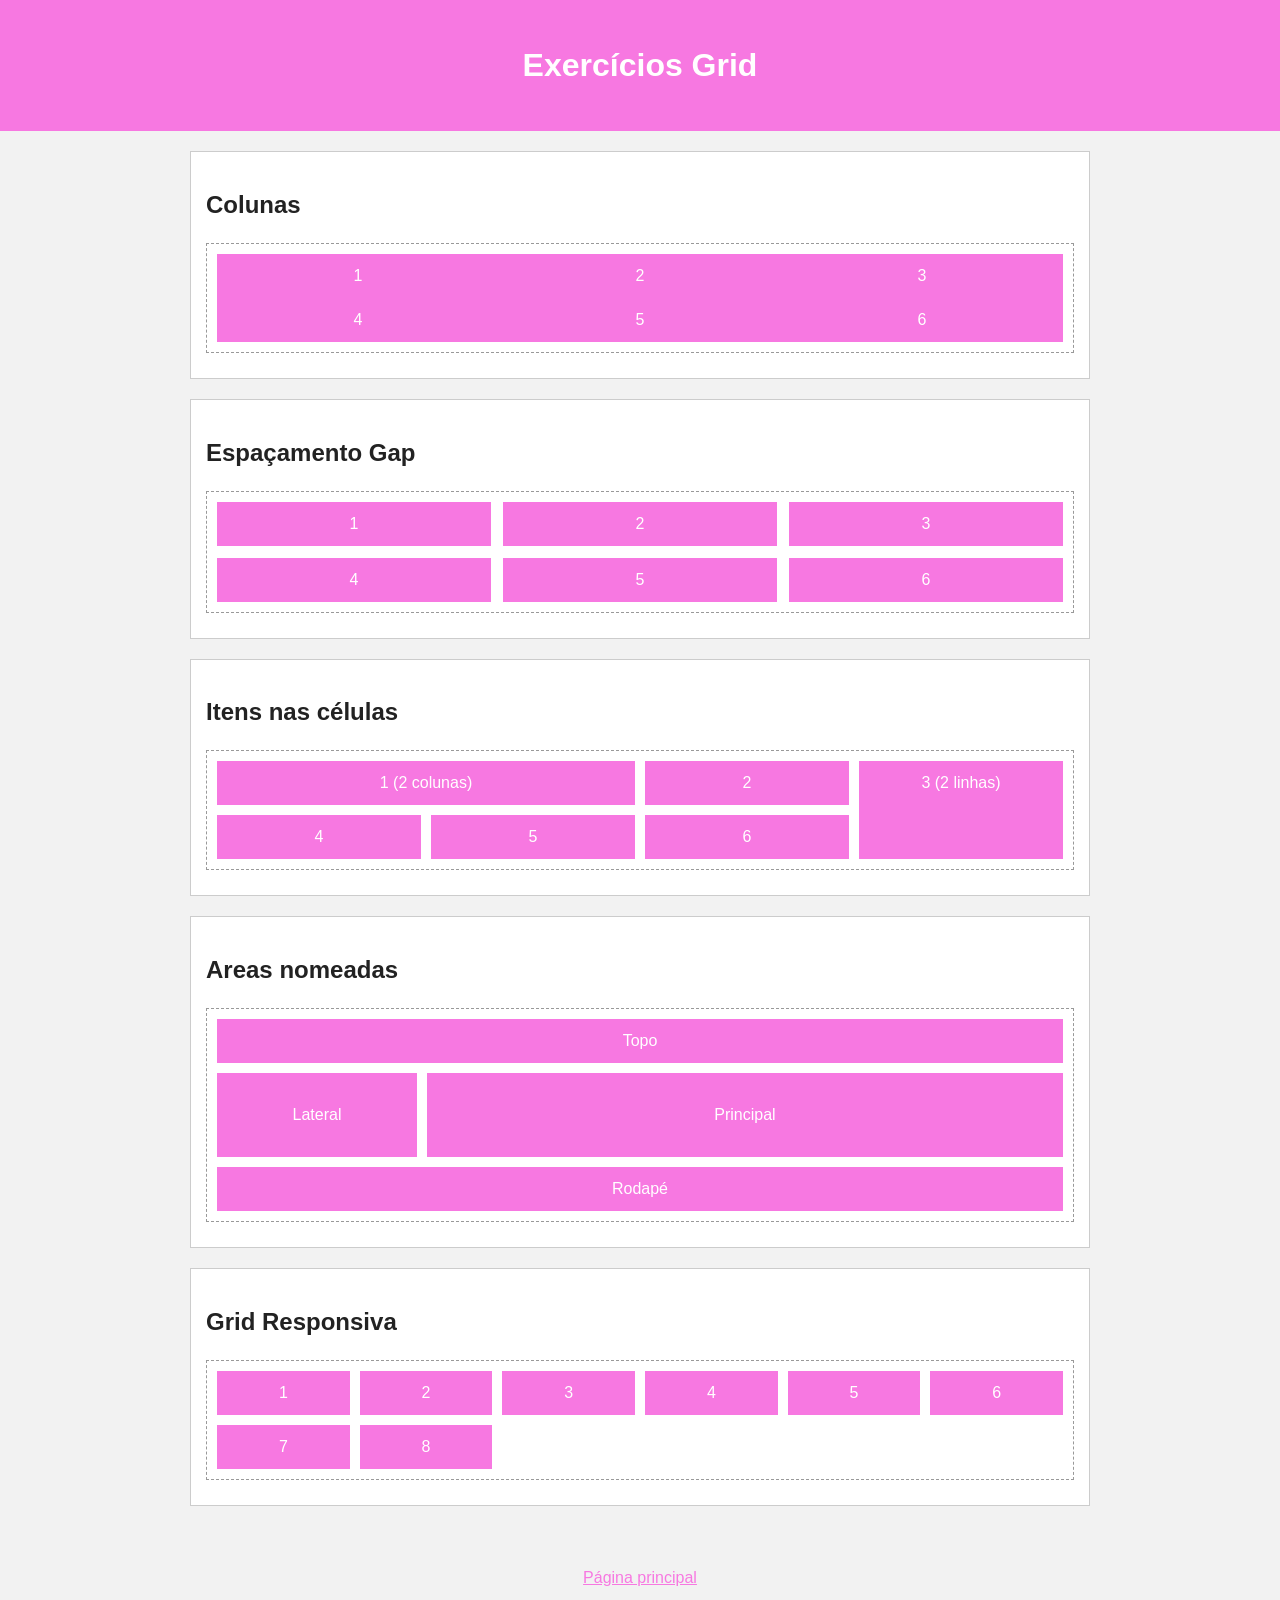
<file: minhas-atividades/paginas/grid.html>
<!DOCTYPE html>
<html lang="pt-BR">
<head>
  <meta charset="UTF-8">
  <meta name="viewport" content="width=device-width, initial-scale=1">
  <title>Exercícios Grid</title>
  <link rel="stylesheet" href="../css/atividade03.css">
</head>
<body>
  <header class="topo">
    <div class="conteudo">
      <h1>Exercícios Grid</h1>
    </div>
  </header>

  <main class="conteudo">
    <section class="exercicio">
      <h2>Colunas</h2>
      <div class="demo">
        <div class="g1">
          <div class="caixa">1</div><div class="caixa">2</div><div class="caixa">3</div>
          <div class="caixa">4</div><div class="caixa">5</div><div class="caixa">6</div>
        </div>
      </div>
    </section>

    <section class="exercicio">
      <h2>Espaçamento Gap</h2>
      <div class="demo">
        <div class="g2">
          <div class="caixa">1</div><div class="caixa">2</div><div class="caixa">3</div>
          <div class="caixa">4</div><div class="caixa">5</div><div class="caixa">6</div>
        </div>
      </div>
    </section>

    <section class="exercicio">
      <h2>Itens nas células</h2>
      <div class="demo">
        <div class="g3">
          <div class="caixa largo">1 (2 colunas)</div>
          <div class="caixa">2</div>
          <div class="caixa alto">3 (2 linhas)</div>
          <div class="caixa">4</div><div class="caixa">5</div><div class="caixa">6</div>
        </div>
      </div>
    </section>

    <section class="exercicio">
      <h2>Areas nomeadas</h2>
      <div class="demo">
        <div class="g4">
          <div class="caixa a-topo">Topo</div>
          <div class="caixa a-lateral alta">Lateral</div>
          <div class="caixa a-principal alta">Principal</div>
          <div class="caixa a-rodape">Rodapé</div>
        </div>
      </div>
    </section>

    <section class="exercicio">
      <h2>Grid Responsiva</h2>
      <div class="demo">
        <div class="g5">
          <div class="caixa">1</div><div class="caixa">2</div><div class="caixa">3</div>
          <div class="caixa">4</div><div class="caixa">5</div><div class="caixa">6</div>
          <div class="caixa">7</div><div class="caixa">8</div>
        </div>
      </div>
    </section>
  </main>

  <footer>
    <a href="../atividade03.html">Página principal</a>
  </footer>
</body>
</html>
</file>
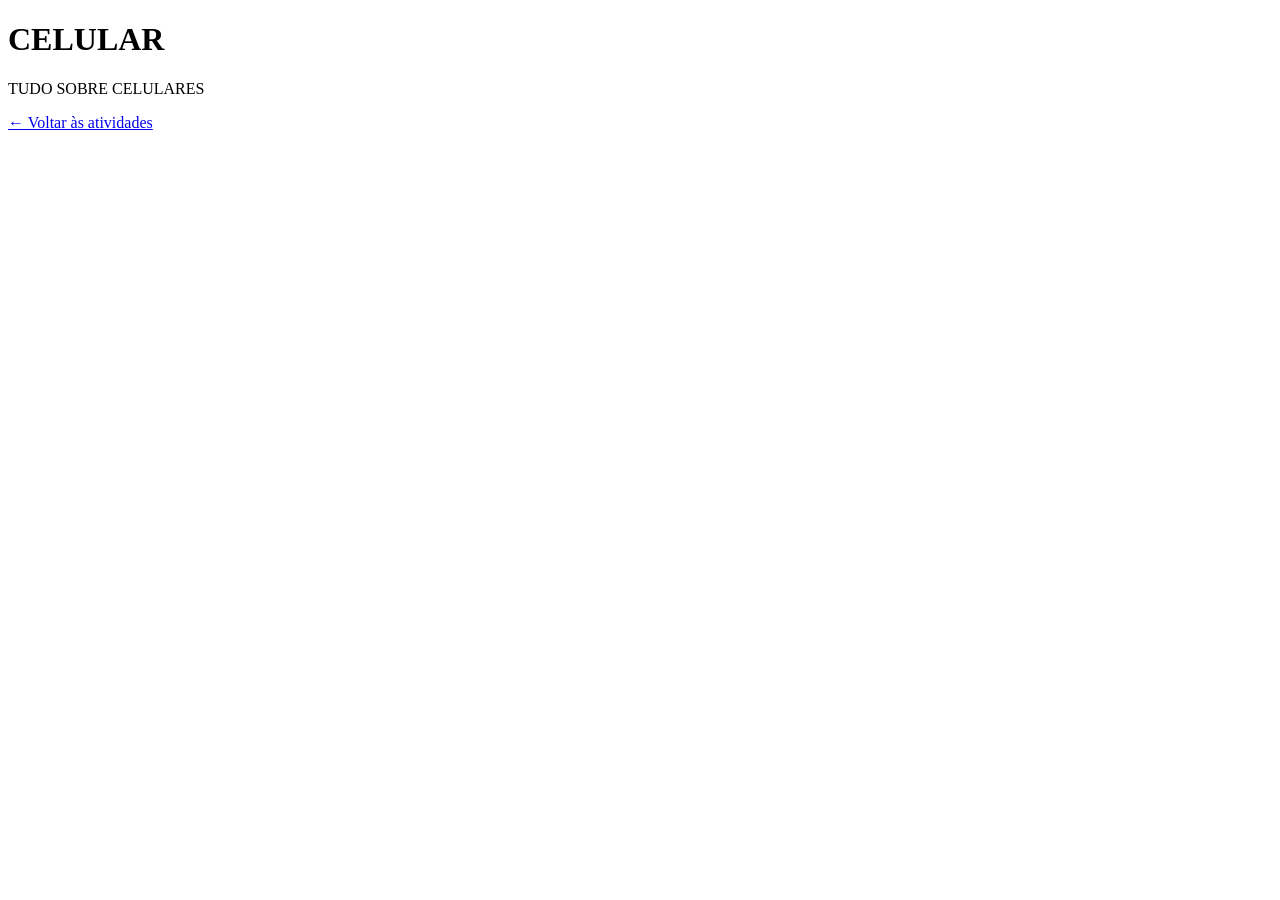
<file: minhas-atividades/paginas/phone.htm>
<!DOCTYPE html>
<html lang="pt-BR">
<head>
    <meta charset="UTF-8">
    <meta name="viewport" content="width=device-width, initial-scale=1.0">
    <title>Document</title>
</head>
<body>
     <h1>CELULAR</h1>
    <P>TUDO SOBRE CELULARES</P>
    <p><a href="../index.html">&larr; Voltar às atividades</a></p>
</body>
</html>
</file>
<file: minhas-atividades/style.css>
* {
  box-sizing: border-box;
}

body {
  font-family: Arial, sans-serif;
  color: #1f2937;
  background-color: #ffffff;
  margin: 0;
  padding: 20px;
}

.pagina {
  display: flex;
  flex-direction: column;
  gap: 16px;
  max-width: 1100px;
  margin: 0 auto;
  padding: 16px;
  border: 1px solid #e5e7eb;
  border-radius: 20px;
}

.titulo {
  display: flex;
  align-items: center;
  gap: 20px;
  background-color: #eaf1fb;
  padding: 20px;
  border-radius: 12px;
}

.logo {
  width: 90px;
  height: 90px;
  border-radius: 16px;
}

.titulo h1 {
  margin: 0 0 8px;
  color: #1e3a7a;
}

.titulo p {
  margin: 0;
  color: #3b5a8f;
}

.corpo {
  display: flex;
  gap: 20px;
}

.lateral {
  flex: 0 0 180px;
  padding: 10px;
}

.lateral ul {
  list-style: none;
  margin: 0;
  padding: 0;
}

.lateral li {
  margin-bottom: 14px;
}

.lateral a {
  color: #1f2937;
  text-decoration: none;
}

.lateral a:hover {
  color: #0b66d6;
}

.conteudo {
  flex: 1;
}

.conteudo h2 {
  margin-top: 10px;
}

.cards {
  display: flex;
  flex-wrap: wrap;
  gap: 15px;
}

.card {
  flex: 1 1 calc(50% - 15px);
  display: block;
  padding: 16px;
  border: 1px solid #e5e7eb;
  border-radius: 12px;
  color: #1f2937;
  text-decoration: none;
}

.card:hover {
  background-color: #eaf1fb;
}

.card h3 {
  margin: 10px 0 8px;
  font-weight: normal;
}

.card p {
  margin: 0;
  color: #6b7280;
}

.icone {
  font-size: 22px;
  font-weight: bold;
  color: #0b66d6;
}

.rodape {
  background-color: #1e3a7a;
  color: white;
  text-align: center;
  padding: 20px;
  border-radius: 12px;
}

@media (max-width: 700px) {
  .corpo {
    flex-direction: column;
  }

  .lateral {
    flex: none;
  }

  .card {
    flex-basis: 100%;
  }
}
</file>
<file: minhas-atividades/css/atividade03.css>
body {
  font-family: Arial, sans-serif;
  background-color: #f2f2f2;
  color: #222;
  line-height: 1.5;
  margin: 0;
}

.topo {
  background-color: #f778e1;
  color: white;
  padding: 20px;
  text-align: center;
}

.conteudo {
  max-width: 900px;
  margin: 0 auto;
}

main.conteudo {
  padding: 20px;
}

.voltar {
  color: white;
}

a {
  color: #f778e1;
}

.menu a {
  display: block;
  background-color: white;
  border: 1px solid #ccc;
  padding: 15px;
  margin-bottom: 15px;
  text-decoration: none;
  color: #222;
}

.menu a:hover {
  background-color: #e6ebff;
}

.menu strong {
  display: block;
  color: #f778e1;
}

/* Exercícios */
.exercicio {
  background-color: white;
  border: 1px solid #ccc;
  padding: 15px;
  margin-bottom: 20px;
}

.demo {
  border: 1px dashed #999;
  padding: 10px;
  margin: 10px 0;
}

pre {
  background-color: #222;
  color: white;
  padding: 10px;
  overflow-x: auto;
}

.rotulo {
  font-size: 14px;
  color: #555;
  margin: 10px 0 4px;
}

footer {
  text-align: center;
  padding: 20px;
}

/* Formulário */
.form label {
  display: block;
  margin-top: 10px;
}

.form input[type=text],
.form input[type=email],
.form input[type=password],
.form input[type=date],
.form select,
.form textarea {
  width: 100%;
  padding: 6px;
  box-sizing: border-box;
}

.form fieldset {
  margin-top: 10px;
}

.form .opcao label {
  display: inline;
}

.form button {
  margin-top: 15px;
  padding: 6px 14px;
}

.caixa {
  background-color: #f778e1;
  color: white;
  padding: 10px;
  text-align: center;
}

.alta {
  padding: 30px 10px;
}

.g1 {
  display: grid;
  grid-template-columns: 1fr 1fr 1fr;
}

.g2 {
  display: grid;
  grid-template-columns: repeat(3, 1fr);
  gap: 12px;
}

.g3 {
  display: grid;
  grid-template-columns: repeat(4, 1fr);
  gap: 10px;
}

.g3 .largo {
  grid-column: 1 / span 2;
}

.g3 .alto {
  grid-row: 1 / span 2;
  grid-column: 4;
}

.g4 {
  display: grid;
  gap: 10px;
  grid-template-columns: 200px 1fr;
  grid-template-areas: "topo topo" "lateral principal" "rodape rodape";
}

.g4 .a-topo {
  grid-area: topo;
}

.g4 .a-lateral {
  grid-area: lateral;
}

.g4 .a-principal {
  grid-area: principal;
}

.g4 .a-rodape {
  grid-area: rodape;
}

.g5 {
  display: grid;
  grid-template-columns: repeat(auto-fit, minmax(130px, 1fr));
  gap: 10px;
}

.f {
  display: flex;
  gap: 10px;
  border: 1px solid #ccc;
  background: #fff;
  padding: 10px;
  border-radius: 4px;
}

.f .caixa {
  min-width: 70px;
}

.dir-linha {
  flex-direction: row;
}

.dir-coluna {
  flex-direction: column;
}

.dir-linha-rev {
  flex-direction: row-reverse;
}

.jc-inicio {
  justify-content: flex-start;
}

.jc-centro {
  justify-content: center;
}

.jc-fim {
  justify-content: flex-end;
}

.jc-entre {
  justify-content: space-between;
}

.jc-ao-redor {
  justify-content: space-around;
}

.jc-igual {
  justify-content: space-evenly;
}

.al {
  height: 150px;
}

.al-inicio {
  align-items: flex-start;
}

.al-centro {
  align-items: center;
}

.al-fim {
  align-items: flex-end;
}

.al-estica {
  align-items: stretch;
}

.quebra {
  flex-wrap: wrap;
}

.quebra .caixa {
  flex: 0 0 160px;
}

.cresce .caixa {
  flex: 1;
}

.cresce .caixa.dobro {
  flex: 2;
}

.centralizado {
  height: 180px;
  justify-content: center;
  align-items: center;
}

.termos {
  margin-top: 15px;
}
</file>
<file: minhas-atividades/css/atividade04.css>
body {
  font-family: Arial, sans-serif;
  background-color: #f2f2f2;
  color: #222;
  line-height: 1.5;
  margin: 0;
}

header{
  text-align: center;
}

.topo {
  background-color: #3a754c;
  color: white;
  padding: 20px;
}

.conteudo {
  max-width: 1200px;
  margin: 0 auto;
}

main.conteudo {
  padding: 20px;
}

a {
  color: #3a754c;
}

h2 {
  margin-top: 30px;
}

.tabela-rolagem {
  overflow-x: auto;
  margin-bottom: 20px;
}

table {
  border-collapse: collapse;
  width: 100%;
  min-width: 1000px;
  background-color: white;
  font-size: 14px;
}

caption {
  text-align: left;
  font-weight: bold;
  padding: 8px 0;
}

th,
td {
  border: 1px solid #ccc;
  padding: 8px;
  text-align: left;
  vertical-align: top;
}

thead th {
  background-color: #3a754c;
  color: white;
}

tbody th {
  background-color: #a5caae;
}

.fontes {
  font-size: 14px;
}

footer {
  text-align: center;
  padding: 20px;
}
</file>
<file: minhas-atividades/css/atividade05.css>
body {
  font-family: Arial, sans-serif;
  background-color: #f2f2f2;
  color: #222;
  line-height: 1.5;
  margin: 0;
}

header{
  text-align: center;
}

.topo {
  background-color: #3a754c;
  color: white;
  padding: 20px;
}

.conteudo {
  max-width: 1200px;
  margin: 0 auto;
}

main.conteudo {
  padding: 20px;
}

h2 {
  margin-top: 30px;
}

.tabela {
  overflow-x: auto;
  margin-bottom: 20px;
}

table {
  border-collapse: collapse;
  width: 100%;
  min-width: 1000px;
  background-color: white;
  font-size: 14px;
}

th, td {
  border: 1px solid #ccc;
  padding: 8px;
  text-align: left;
  vertical-align: top;
}

thead th {
  background-color: #3a754c;
  color: white;
}

tbody th {
  background-color: #a5caae;
}

a {
  color: #3a754c;
}

footer {
  text-align: center;
  padding: 20px;
}
</file>
<file: minhas-atividades/css/atividadedjango.css>
body {
  font-family: Arial, sans-serif;
  background-color: #f2f2f2;
  color: #222;
  line-height: 1.5;
  margin: 0;
  text-align:center;
}

header {
  text-align: center;
}

.topo {
  background-color: #3a754c;
  color: white;
  padding: 20px;
}

.conteudo {
  max-width: 1200px;
  margin: 0 auto;
}

main.conteudo {
  padding: 20px;
}

a {
  color: #3a754c;
}

footer {
  text-align: center;
  padding: 20px;
}
</file>
